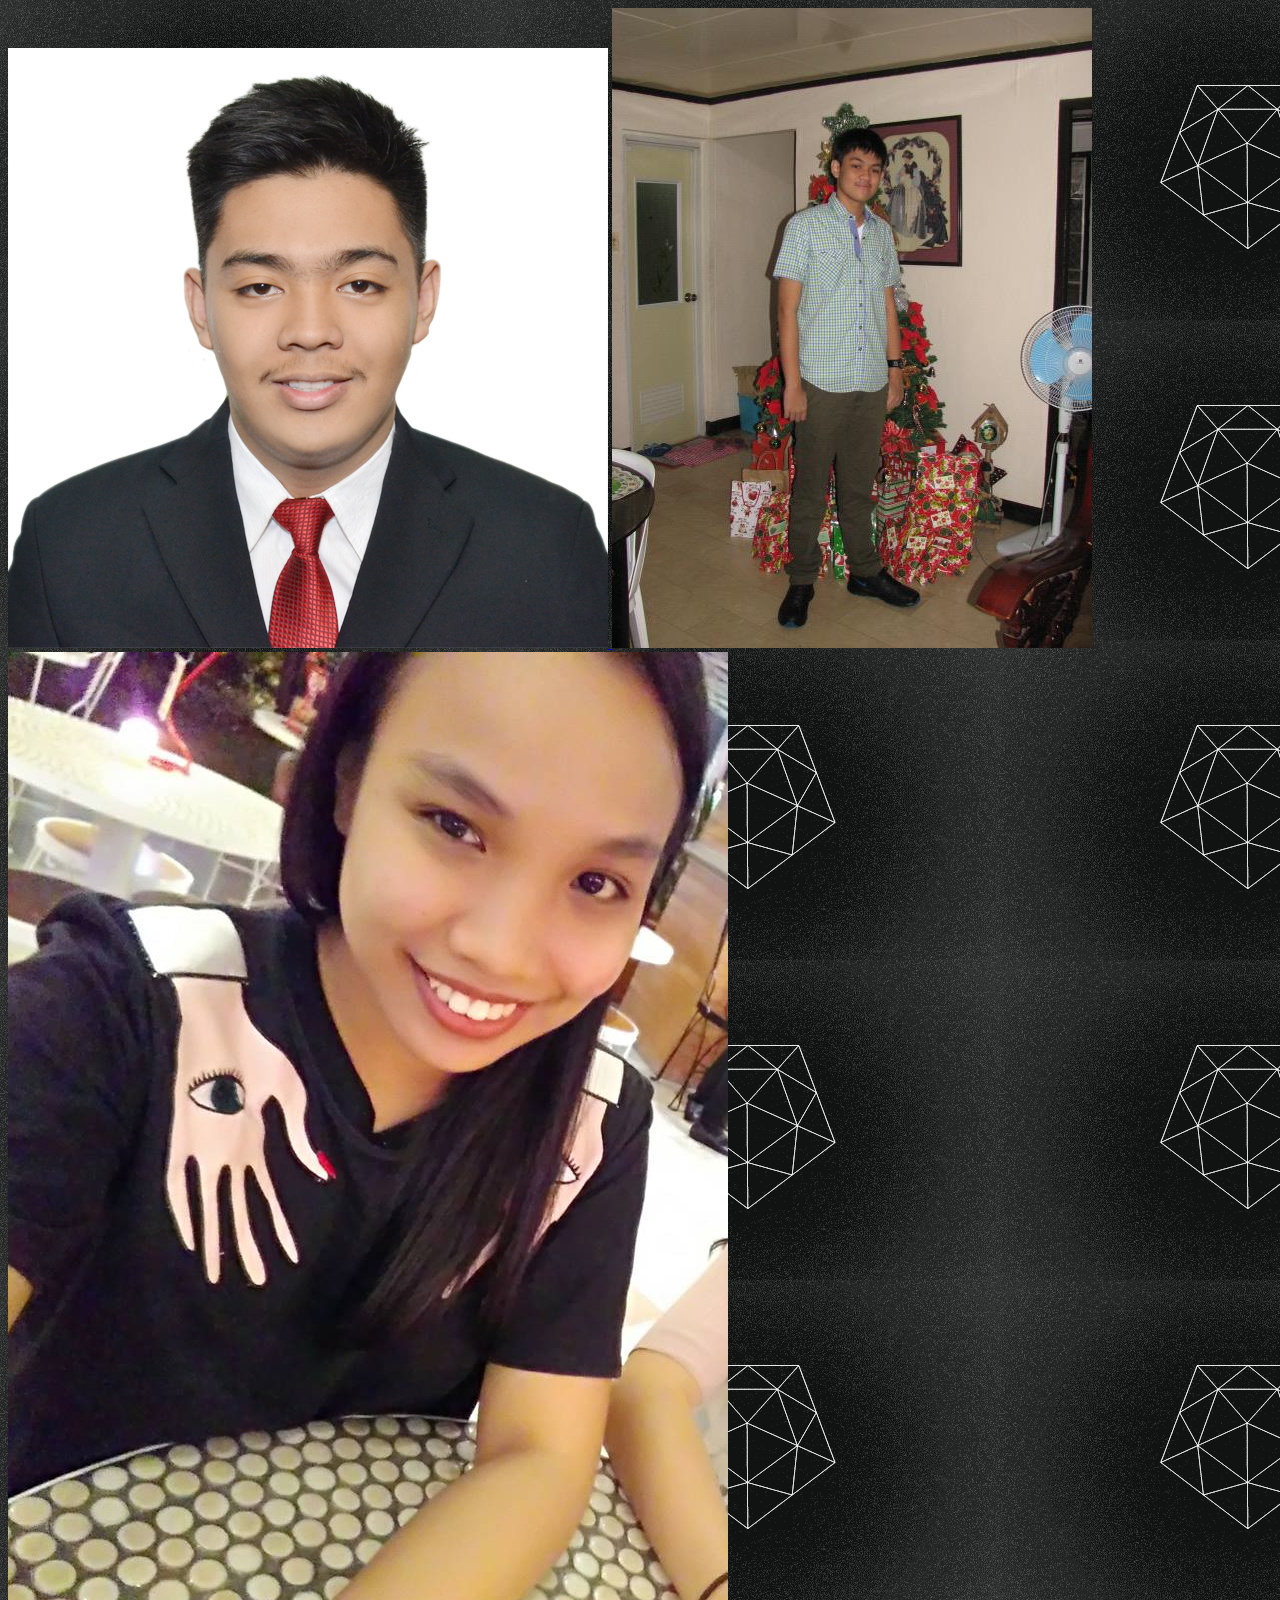
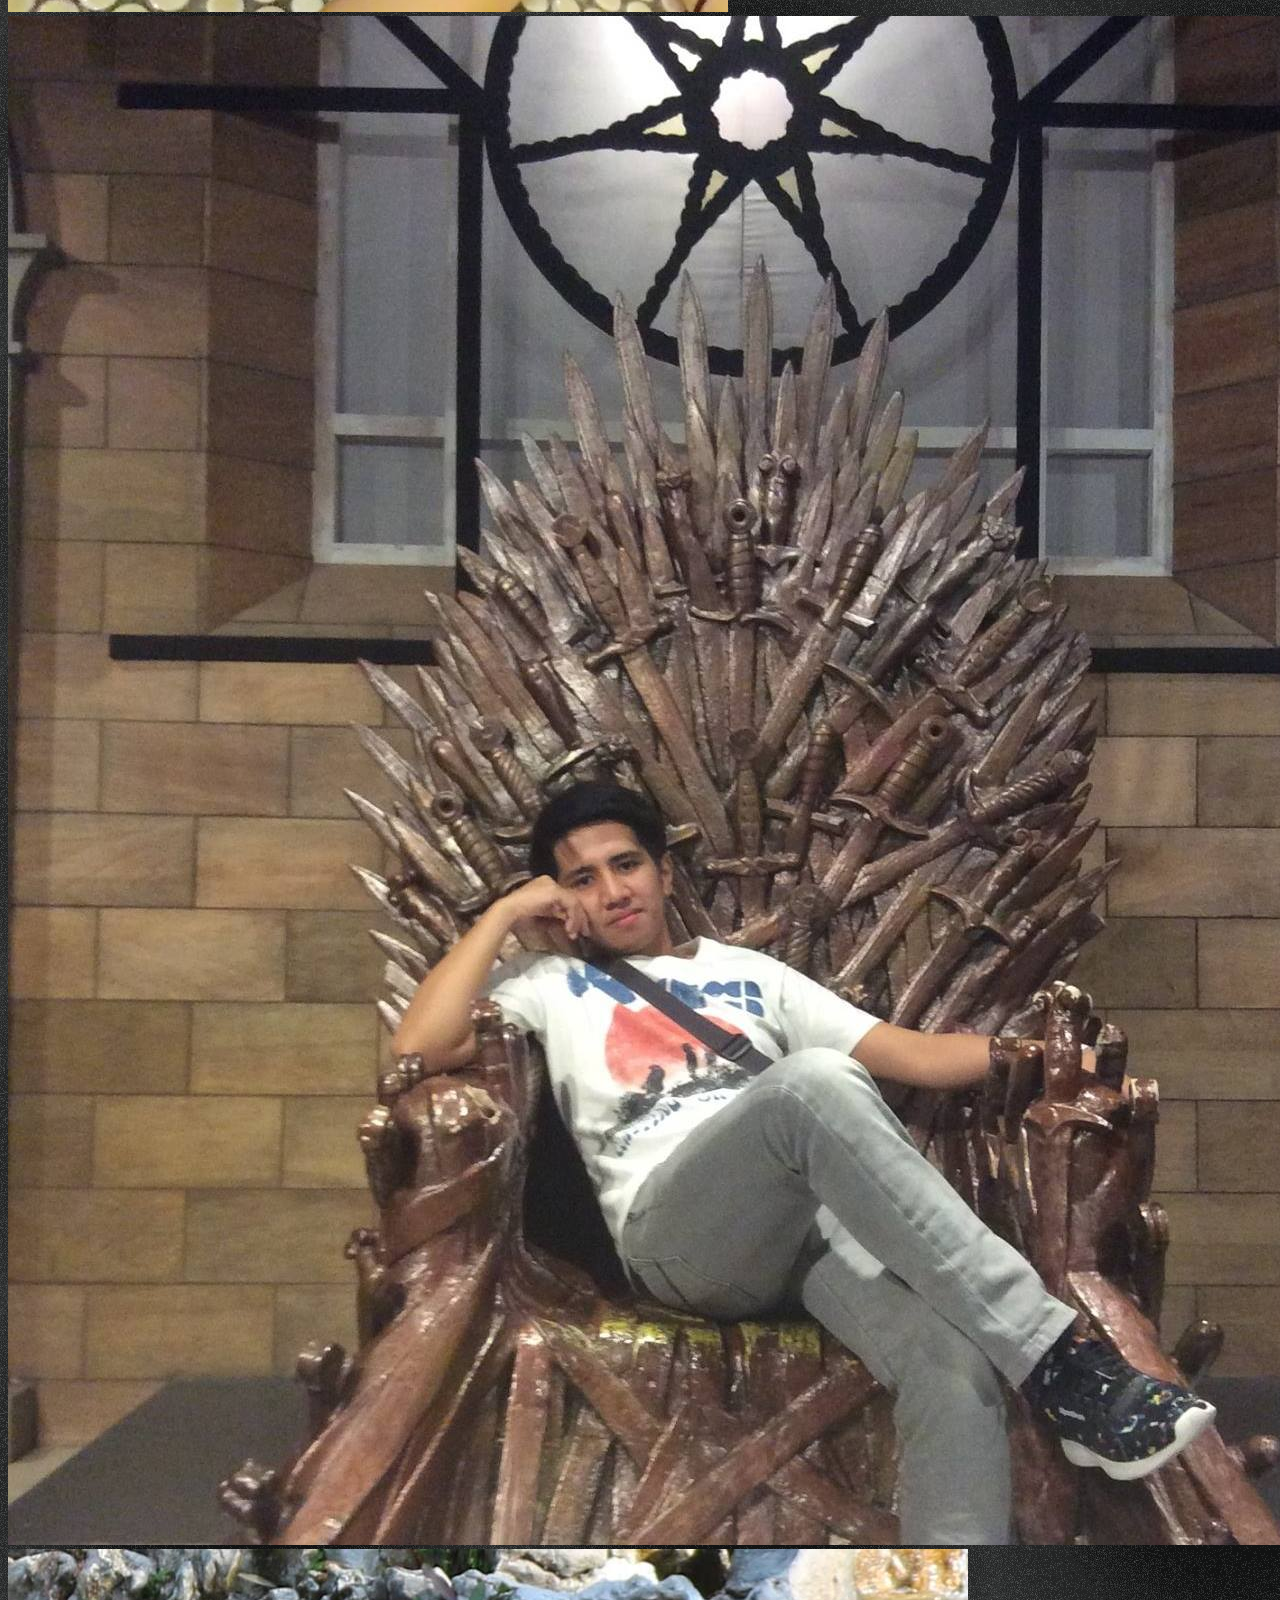
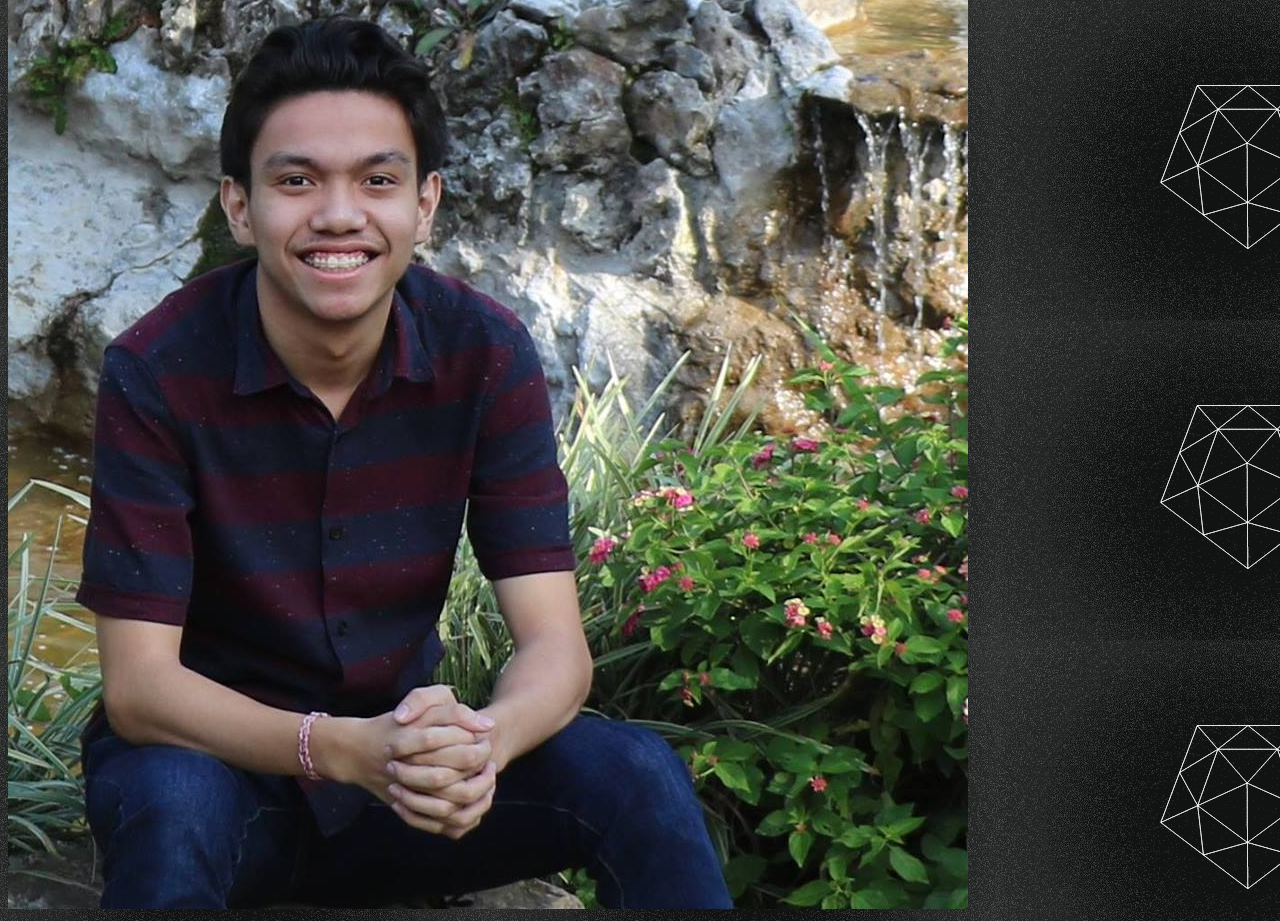
<file: index.html>
<!DOCTYPE html>
<html>

  <head>
    <title> DietherReyes</title>
    <link rel="stylesheet" type="text/css" href="reyes.css"/>
  </head>

  <body background="bg.gif">
     <a href="reyes.html">
      <img src="Reyes.jpg">
      </a>
    <a href="Villanueva.html">
      <img src="Villanueva.jpg">
      </a>
    <a href="ramilo.html">
      <img src="ramilo.jpg">
      </a>
    <a href="Mariano.html">
      <img src="Mariano.jpg">
      </a>
      <a href="valencia.html">
      <img src="Raf.jpg">
      </a>
  </body>

</html>
</file>
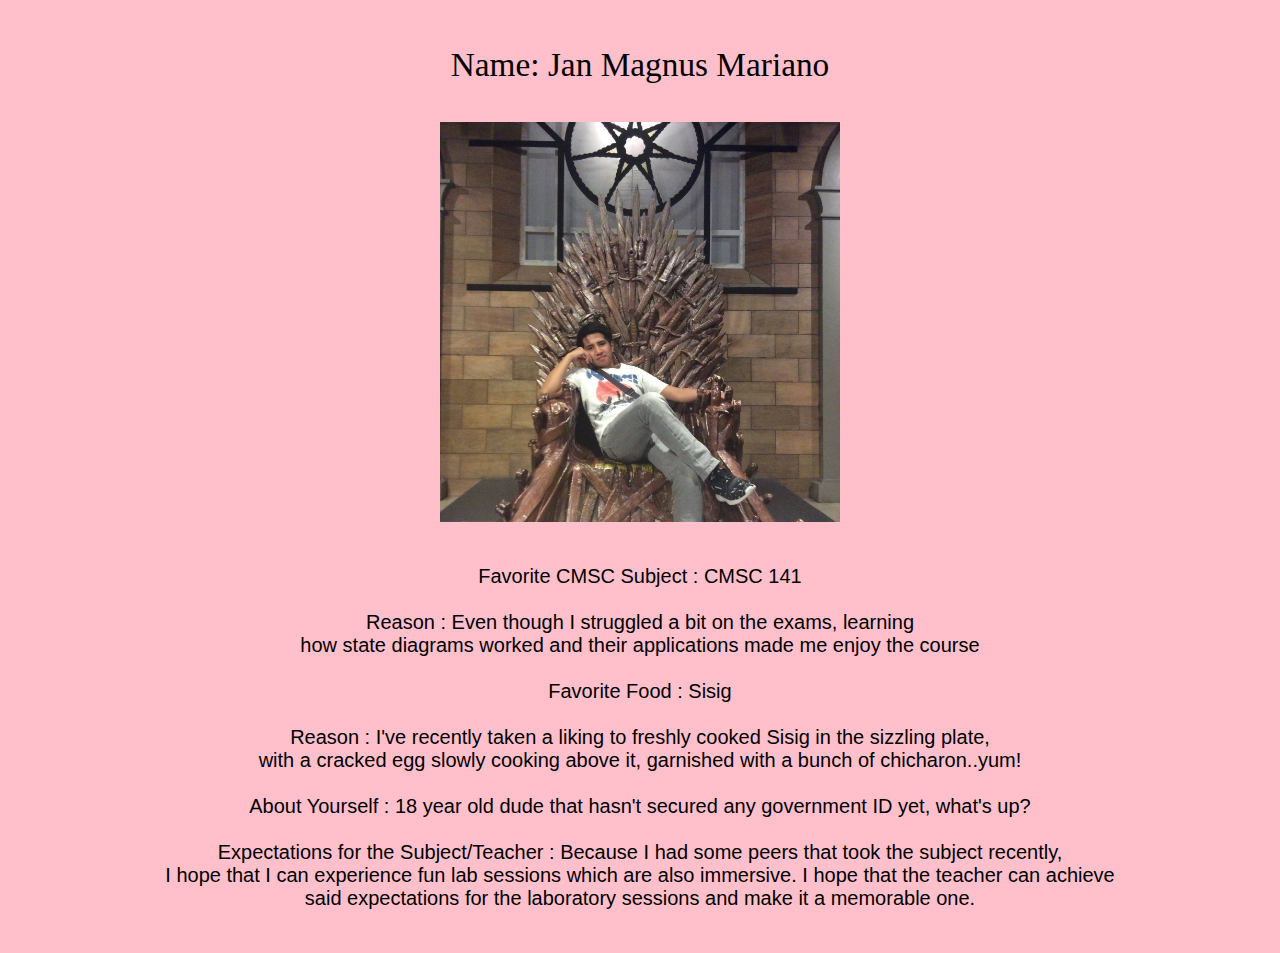
<file: Mariano.html>
<!DOCTYPE HTML>
<html>
	<head>
		<title> Jan Magnus Mariano </title>
		<link rel="stylesheet" type="text/css" href="Mariano.css"/>
	<body>
    <br> Name: Jan Magnus Mariano
    <br> <br>
    <img src = "Mariano.jpg" width = "400" height = "400" align = "center">
    <p>
      <br>
      Favorite CMSC Subject : CMSC 141 <br> <br>
      Reason : Even though I struggled a bit on the exams, learning <br>
      how state diagrams worked and their applications made me enjoy the course<br> <br>

      Favorite Food : Sisig <br> <br>
      Reason : I've recently taken a liking to freshly cooked Sisig in the sizzling plate, <br>
      with a cracked egg slowly cooking above it, garnished with a bunch of chicharon..yum!<br> <br>

      About Yourself : 18 year old dude that hasn't secured any government ID yet, what's up? <br> <br>

      Expectations for the Subject/Teacher : Because I had some peers that took the subject recently, <br>
        I hope that I can experience fun lab sessions which are also immersive. I hope that the teacher can achieve <br>
        said expectations for the laboratory sessions and make it a memorable one.<br> <br>
    </p>
	</body>
  </head>
</html>
</file>
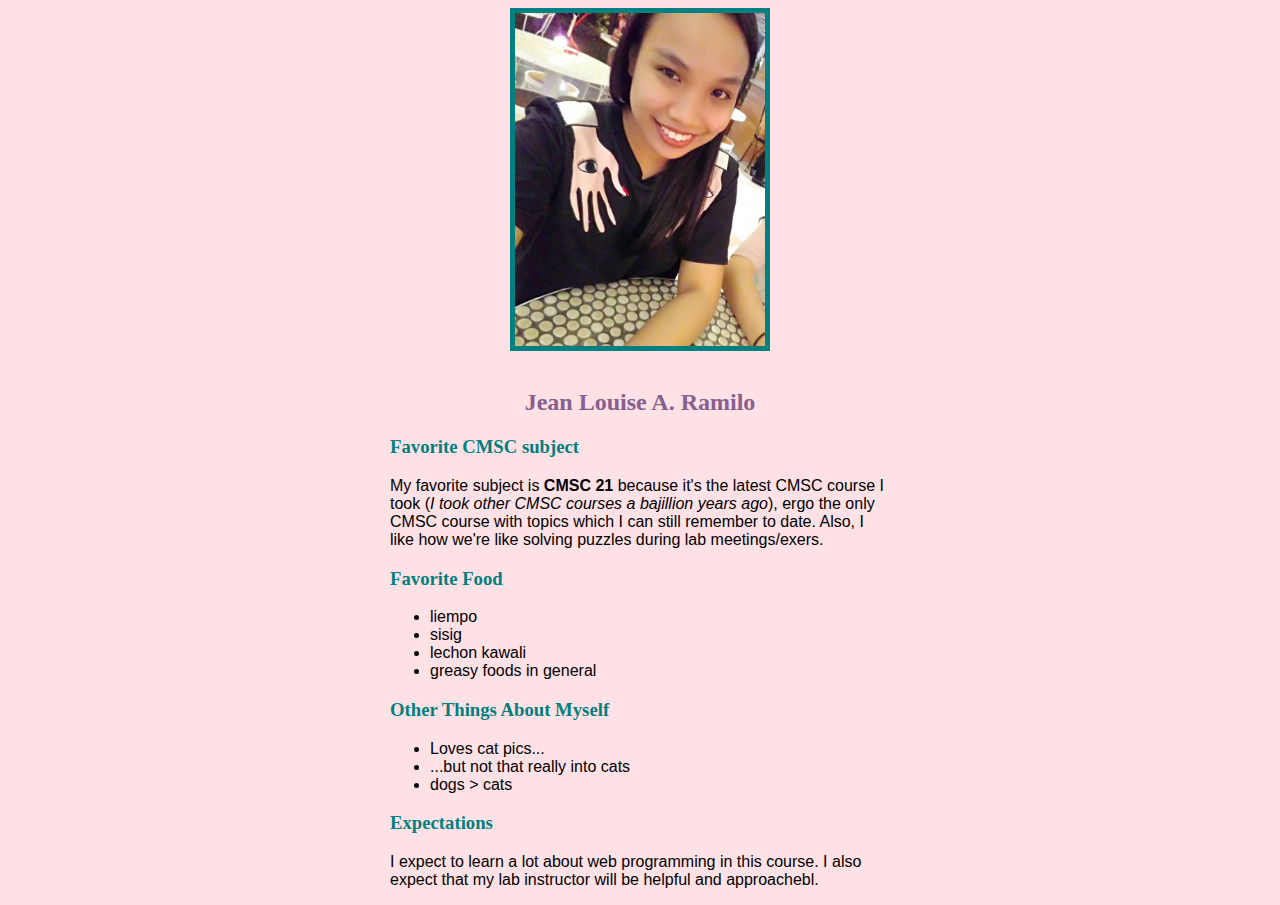
<file: ramilo.html>
<!DOCTYPE html>
<html>

<head>
	<link rel="stylesheet" type="text/css" href="ramilo.css">
	<title>Exer 1 - HTML/CSS Refresher + Git Intro</title>
</head>

<body>
	<div id = "page-wrap">

		<img src = "ramilo.jpg" alt = "my pic" width = "300" height = "400">
		</br>
		<h2>Jean Louise A. Ramilo</h2>
		<h3>Favorite CMSC subject</h3>
			<p>My favorite subject is <strong>CMSC 21</strong> because it's the latest CMSC course I took (<em>I took other CMSC courses a bajillion years ago</em>), ergo the only CMSC course with topics which I can still remember to date. Also, I like how we're like solving puzzles during lab meetings/exers.
			</p>

		<h3>Favorite Food</h3>
		<ul>
			<li>liempo</li>
			<li>sisig</li>
			<li>lechon kawali</li>
			<li>greasy foods in general</li>
		</ul>

		<h3>Other Things About Myself</h3>
			<ul>
				<li>Loves cat pics...</li>
				<li>...but not that really into cats</li>
				<li>dogs > cats</li>
			</ul>

		<h3>Expectations</h3>
			<p>
				I expect to learn a lot about web programming in this course. I also expect that my lab instructor will be helpful and approachebl.
			</p>


	</div>



</body>

</html>
</file>
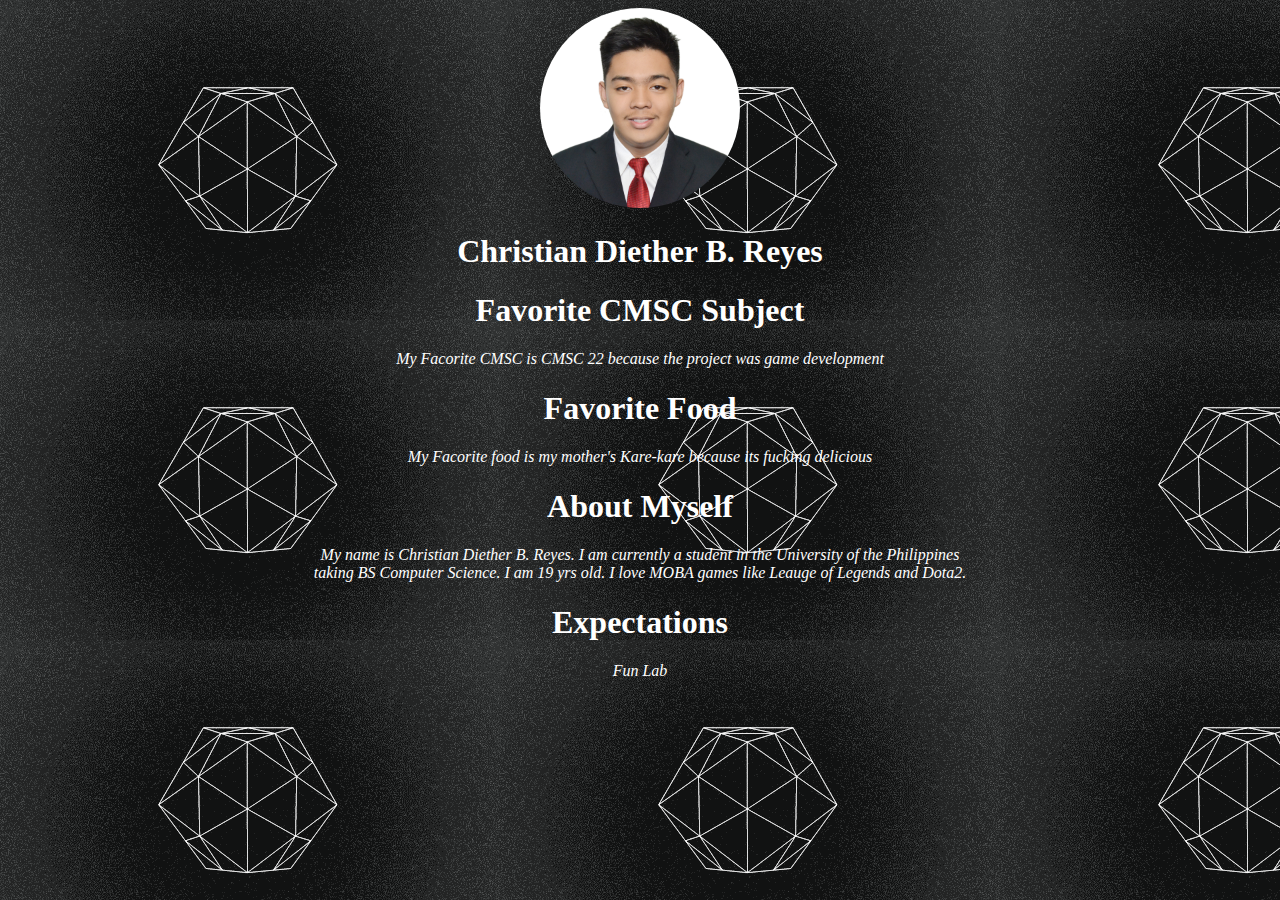
<file: reyes.html>
<!DOCTYPE html>
<html>

  <head>
    <title> DietherReyes</title>
    <link rel="stylesheet" type="text/css" href="reyes.css"/>
  </head>

  <body background="bg.gif">
    <center>
    <img id="profilepic" src="Reyes.jpg" />
    <h1> Christian Diether B. Reyes </h1>

    <h1>Favorite CMSC Subject</h1>
    <p> My Facorite CMSC is CMSC 22 because the project was game development</p>

    <h1>Favorite Food</h1>
    <p> My Facorite food is my mother's Kare-kare because its fucking delicious</p>

    <h1 >About Myself</h1>
    <p> My name is Christian Diether B. Reyes. I am currently a student in the University of the Philippines <br>
        taking BS Computer Science. I am 19 yrs old. I love MOBA games like Leauge of Legends and Dota2.
    </p>

    <h1 class="info">Expectations</h1>
    <p>Fun Lab</p>
    </center>
  </body>

</html>
</file>
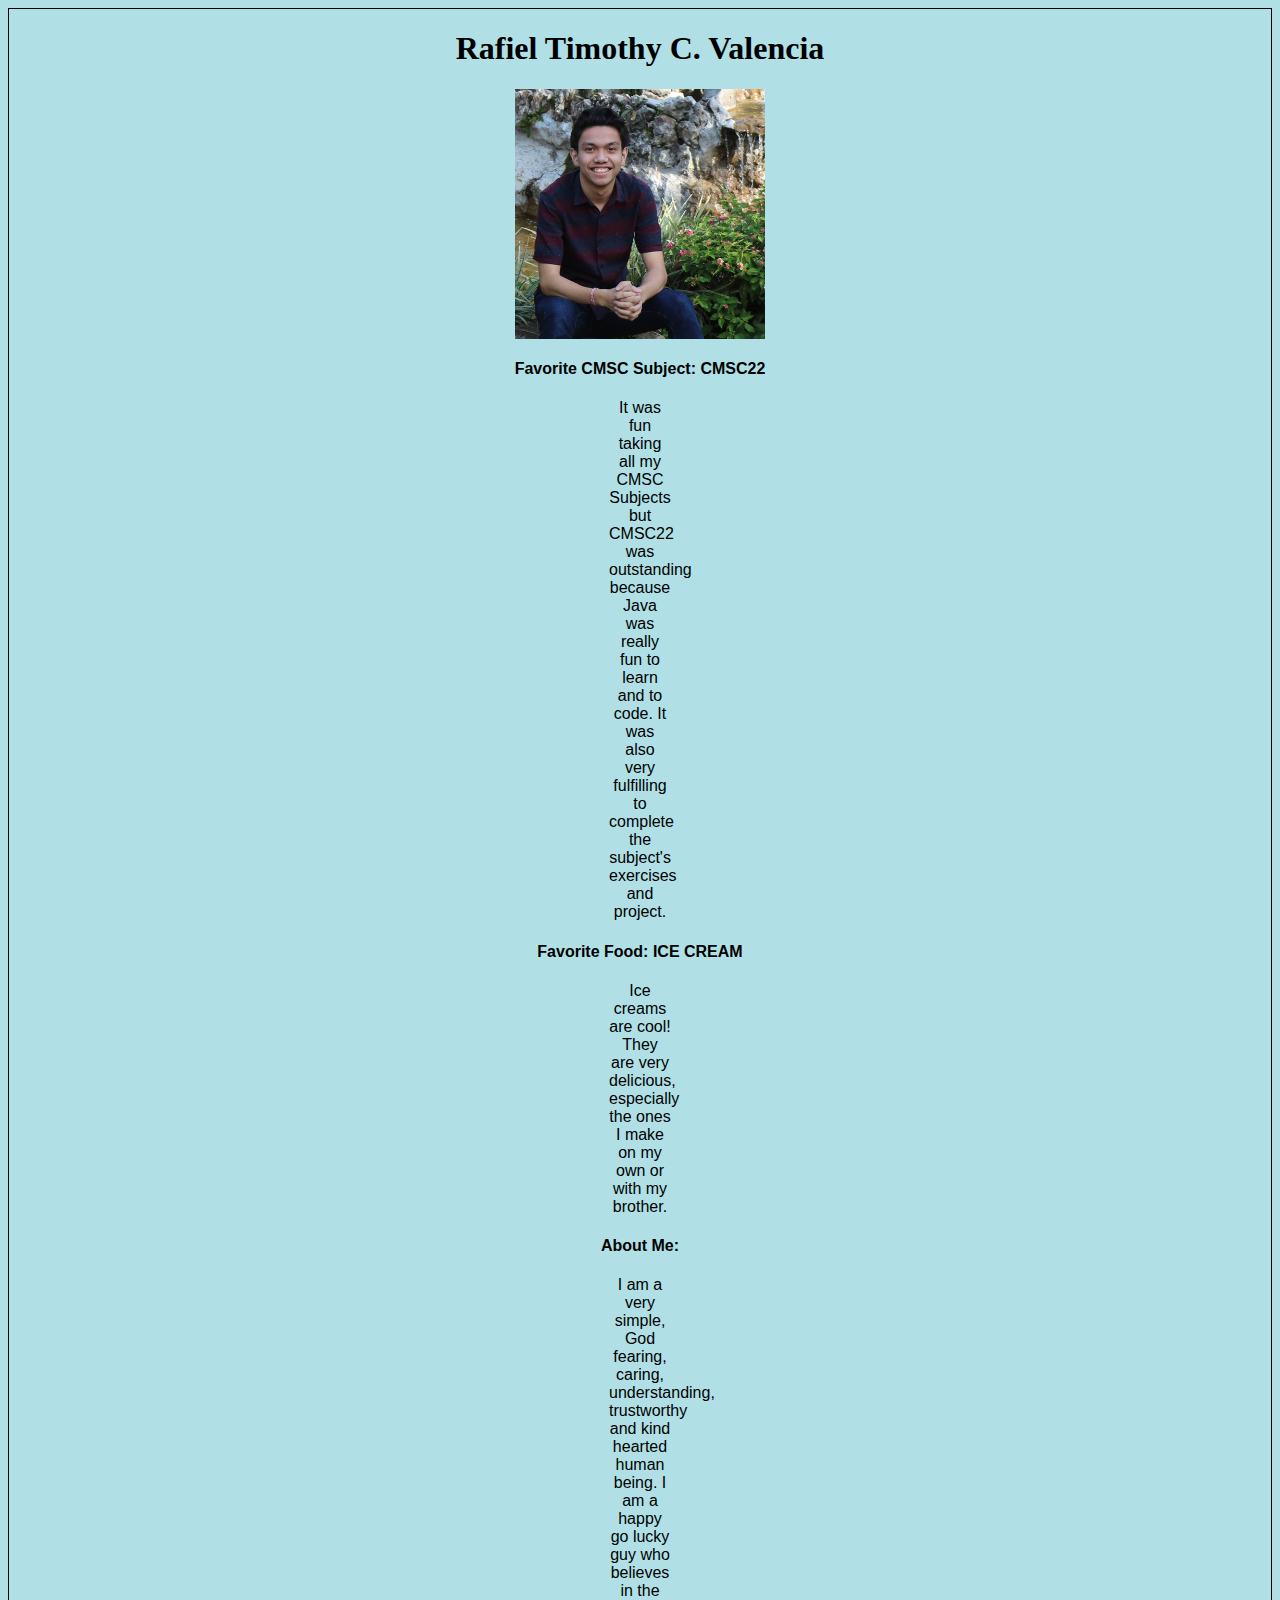
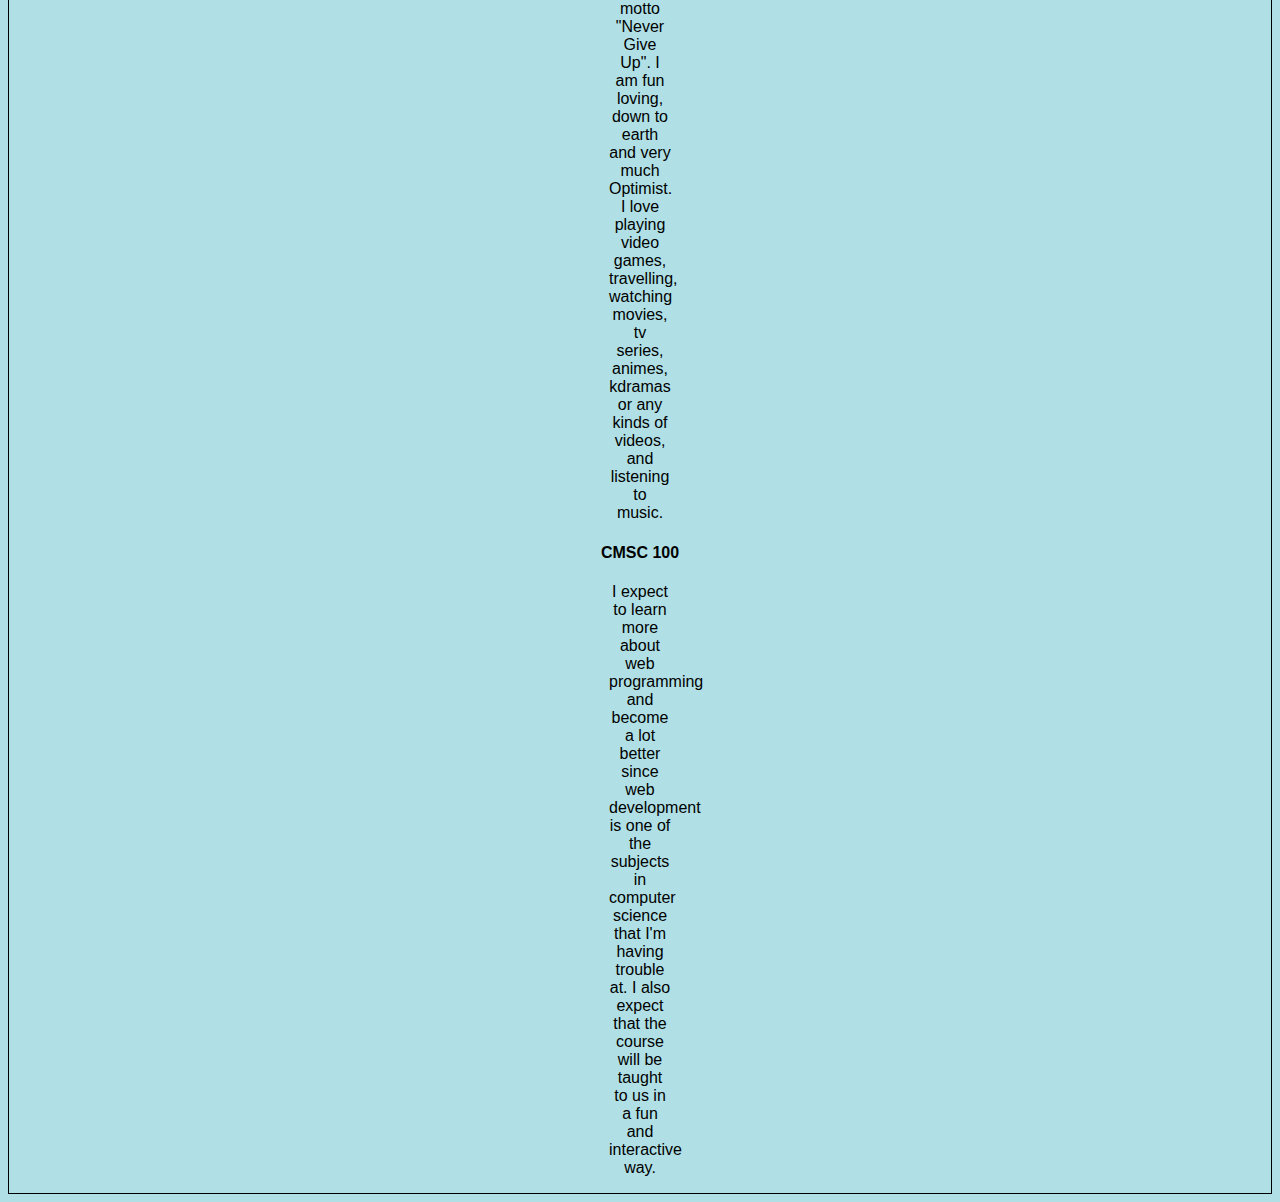
<file: valencia.html>
<!DOCTYPE html>
<html>
<head>
		<title> CMSC100 </title>
		<link rel="stylesheet" type="text/css" href="valencia.css" align="middle">
</head>

<body>
<center>

<h1>Rafiel Timothy C. Valencia</h1>

<img src="Raf.jpg" alt="Raf" width="250" height="250" align="middle">

<h4>Favorite CMSC Subject: CMSC22 </h4>
 	<p> It was fun taking all my CMSC Subjects but CMSC22 was outstanding because Java was really fun to learn and to code. It was also very fulfilling to complete the subject's exercises and project.</p>

<h4>Favorite Food: ICE CREAM </h4>
	<p>Ice creams are cool! They are very delicious, especially the ones I make on my own or with my brother.</p>

<h4>About Me:</h4>
	<p> I am a very simple, God fearing, caring, understanding, trustworthy and kind hearted human being. I am a happy go lucky guy who believes in the motto "Never Give Up". I am fun loving, down to earth and very much Optimist. I love playing video games, travelling, watching movies, tv series, animes, kdramas or any kinds of videos, and listening to music.</p>

<h4> CMSC 100 </h4>
	<p>	I expect to learn more about web programming and become a lot better since web development is one of the subjects in computer science that I'm having trouble at. I also expect that the course will be taught to us in a fun and interactive way.</p>

</body>
</html>
</file>
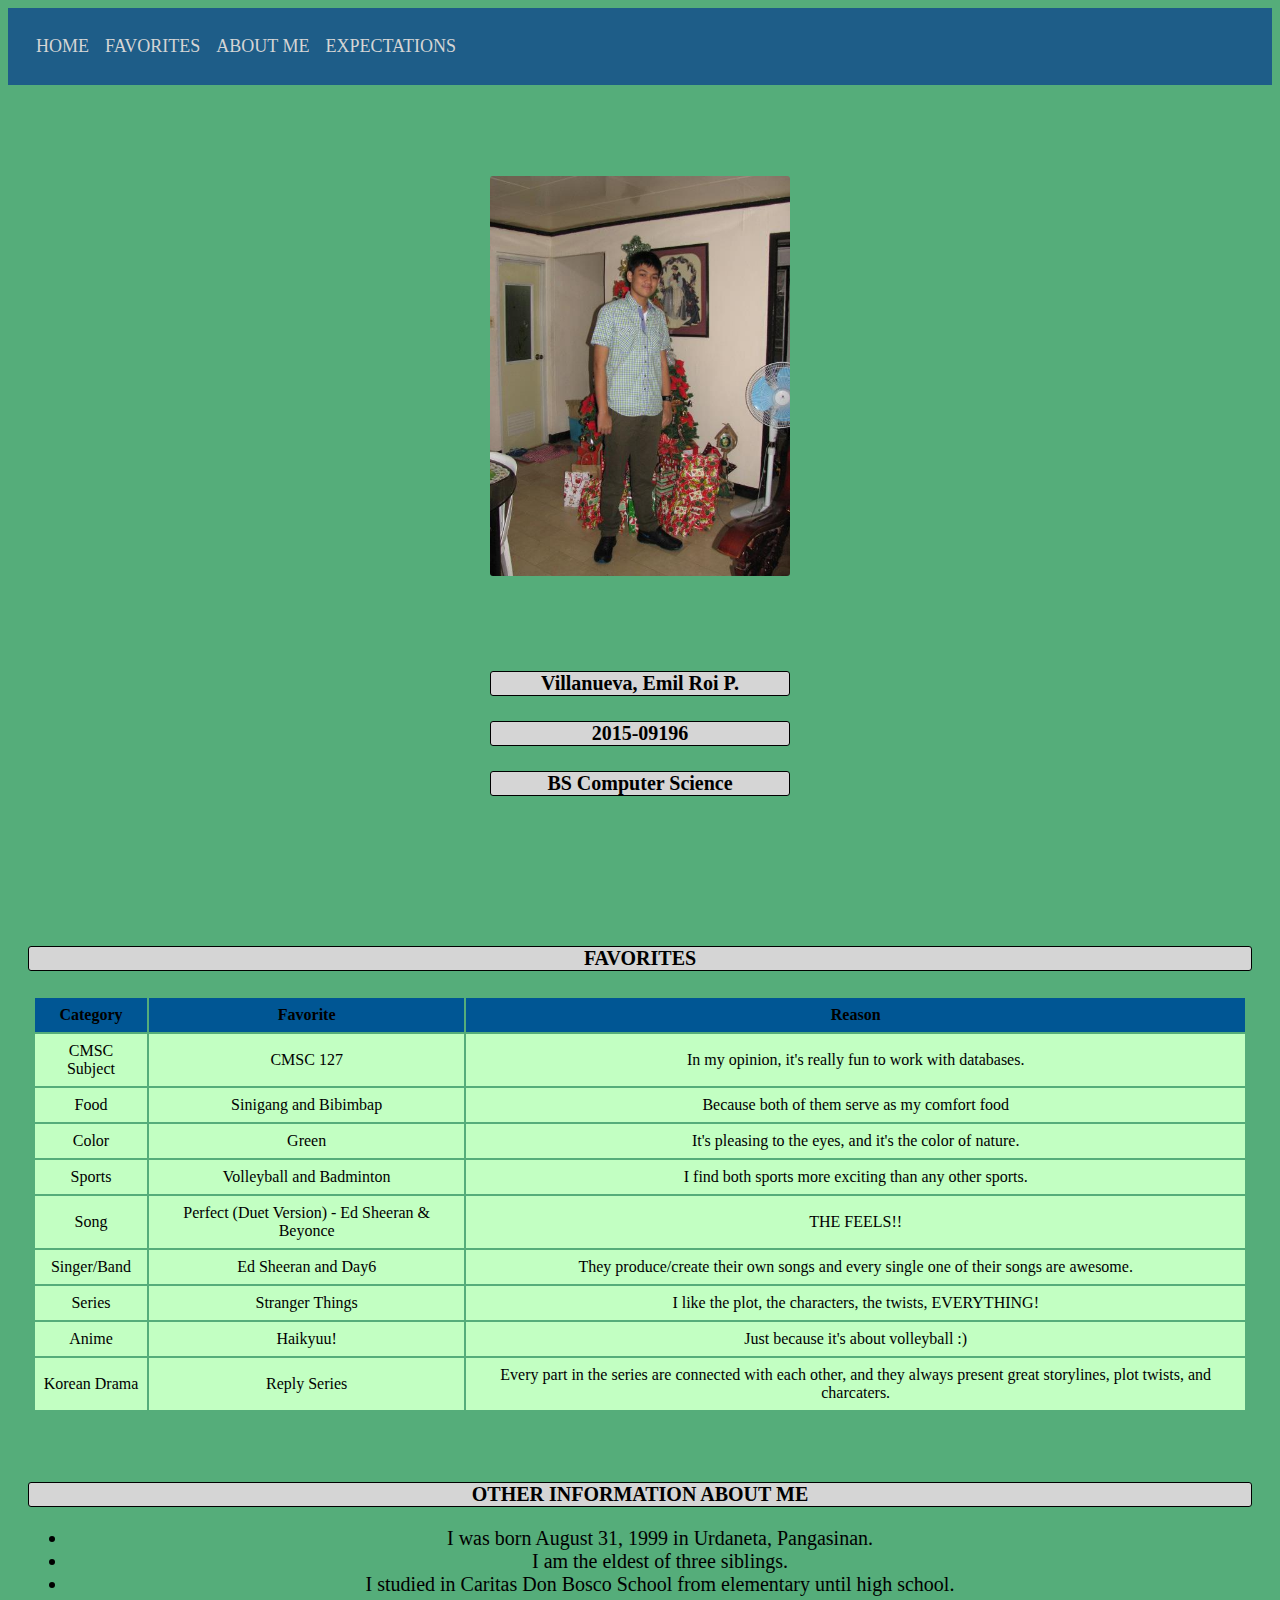
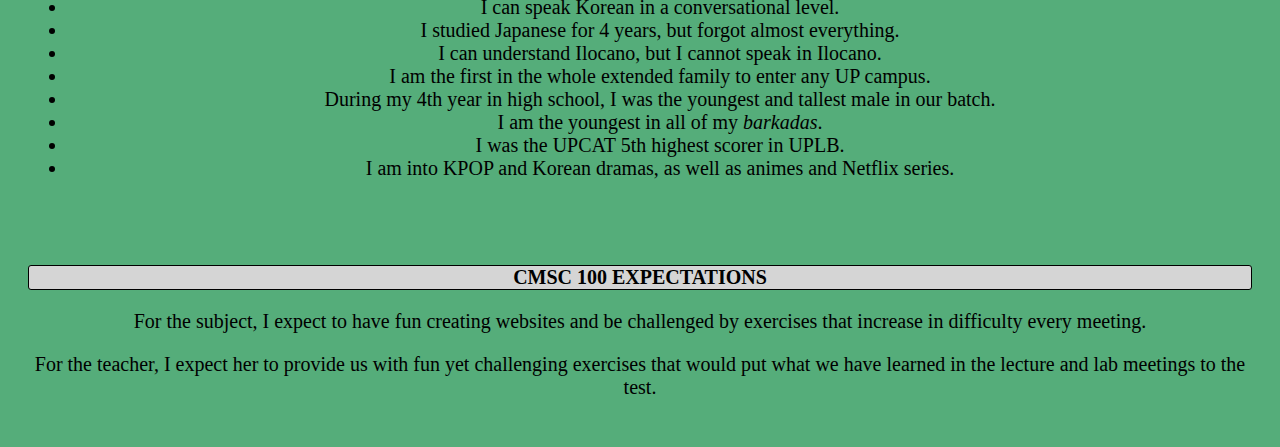
<file: Villanueva.html>
<!DOCTYPE html>
<html>
	<head>
		<title>Villanueva Profile</title>
		<link rel="stylesheet" type="text/css" href="Villanueva.css">
	</head>
	<body>
		<div class="navi">
			<a href="#ME">HOME</a>
			<a href="#LIKE">FAVORITES</a>
			<a href="#INFO">ABOUT ME</a>
			<a href="#GIDAHAE">EXPECTATIONS</a>
		</div>
		<div class="image">
			<h1 id="ME"></h1>
			<img src="Villanueva.jpg" alt="Picture of me!">
			<div class ="name">
				<h3>Villanueva, Emil Roi P.</h3>
				<h3>2015-09196</h3>
				<h3>BS Computer Science</h3>
			</div>
		</div>
		<div class="fave">
			<h3 id="LIKE">FAVORITES</h3>
			<table>
				<tr>
					<th>Category</th>
					<th>Favorite</th>
					<th>Reason</th>
				</tr>
				<tr>
					<td>CMSC Subject</td>
					<td>CMSC 127</td>
					<td>In my opinion, it's really fun to work with databases.</td>
				</tr>
				<tr>
					<td>Food</td>
					<td>Sinigang and Bibimbap</td>
					<td>Because both of them serve as my comfort food</td>
				</tr>
				<tr>
					<td>Color</td>
					<td>Green</td>
					<td>It's pleasing to the eyes, and it's the color of nature.</td>
				</tr>
				<tr>
					<td>Sports</td>
					<td>Volleyball and Badminton</td>
					<td>I find both sports more exciting than any other sports.</td>
				</tr>
				<tr>
					<td>Song</td>
					<td>Perfect (Duet Version) - Ed Sheeran & Beyonce</td>
					<td>THE FEELS!!</td>
				</tr>
				<tr>
					<td>Singer/Band</td>
					<td>Ed Sheeran and Day6</td>
					<td>They produce/create their own songs and every single one of their songs are awesome.</td>
				</tr>
				<tr>
					<td>Series</td>
					<td>Stranger Things</td>
					<td>I like the plot, the characters, the twists, EVERYTHING!</td>
				</tr>
				<tr>
					<td>Anime</td>
					<td>Haikyuu!</td>
					<td>Just because it's about volleyball :)</td>
				</tr>
				<tr>
					<td>Korean Drama</td>
					<td>Reply Series</td>
					<td>Every part in the series are connected with each other, and they always present great storylines, plot twists, and charcaters.</td>
				</tr>
			</table>
		</div>
		<div class="about">
			<h3 id="INFO">OTHER INFORMATION ABOUT ME</h3>
			<ul>
				<li>I was born August 31, 1999 in Urdaneta, Pangasinan.</li>
				<li>I am the eldest of three siblings.</li>
				<li>I studied in Caritas Don Bosco School from elementary until high school.
				<li>I can speak Korean in a conversational level.</li>
				<li>I studied Japanese for 4 years, but forgot almost everything.</li>
				<li>I can understand Ilocano, but I cannot speak in Ilocano.</li>
				<li>I am the first in the whole extended family to enter any UP campus.</li>
				<li>During my 4th year in high school, I was the youngest and tallest male in our batch.</li>
				<li>I am the youngest in all of my <em>barkadas</em>.</li>
				<li>I was the UPCAT 5th highest scorer in UPLB.</li>
				<li>I am into KPOP and Korean dramas, as well as animes and Netflix series.</li>
			</ul>
		</div>
		<div class="expect">
			<h3 id="GIDAHAE">CMSC 100 EXPECTATIONS</h3>
			<p> For the subject, I expect to have fun creating websites and be challenged by exercises that increase in difficulty every meeting.</p>
			<p> For the teacher, I expect her to provide us with fun yet challenging exercises that would put what we have learned in the lecture and lab meetings to the test.
		</div>
	</body>
</html>
</file>
<file: reyes.css>
#profilepic{
  width: 200px;
  height: 200px;
  border-radius: 50%;
}

h1{
  color: White;
}

h2{
  color: white;
}

p{
  color: white;
  font-style: italic;
}
</file>
<file: Mariano.css>
body{
  background : pink;
  font-size: 25pt;
  font-family: Castellar;
  text-align: center;
}

p{
  font-size : 15pt;
  font-family: sans-serif;
  text-align : center;
}
</file>
<file: ramilo.css>
body {
	vertical-align: middle;
	background-color: #ffe1e6;
}

img {
	display: block;
	border: 5px solid teal;
	margin-left: auto;
    margin-right: auto;
	width: 50%;
	height: 50%;
}

h2 {
	color: #86608E;
	text-align: center;
}
h3 {
	color: teal;
}

p {
	font-family: Helvetica, Sans-Serif;
}

ul {
	font-family: Helvetica, Sans-Serif;
}

#page-wrap {
	width: 500px;
	margin: 0 auto;
}
</file>
<file: valencia.css>
body{
	background-color: powderblue;
	border-style:solid;
	border-width: 1px;
}

h4{
	font-family: sans-serif;
}

p{
	font-family: sans-serif;
	text-align: center;
	padding-left: 600px;
	padding-right: 600px;
}
</file>
<file: Villanueva.css>
body{
	background-color: #55ad7a;
}

div{
	padding: 20px;
}

a:hover{
	background-color: #8cebdd
	color: #182838;
}

h3{
	text-align: center;
	font-size: 20px;
	border: 1px solid black;
	border-radius: 3px;
	background-color: #d5d5d5;
	margin-top: 25px;
}

h3:hover{
	background-color: #ffff8f;
}

.navi{
	background-color: #1e5d88;
	overflow: hidden;
}

.navi a{
	float: left;
	color: #d5d5d5;
	text-align: center;
	text-decoration: none;
	font-size: 18px;
	padding: 8px;
}

.image{
	margin-top: 50px;
	margin-bottom: 125px;
}

.image img{
	display: block;
	margin-left: auto;
	margin-right: auto;
	width: 300px;
	height: 400px;
	align: center;
	border-radius: 3px;
}

.name{
	height: 40px;
	width: 300px;
	display: block;
	margin-left: auto;
	margin-right: auto;
	margin-top: 50px;
	margin-bottom: 50px;
}

.fave table{
	margin: auto;
	padding: 5px;
}

.fave th, td{
	padding: 8px;
	text-align: center;
}

.fave th{
	background-color: #005694
}

.fave td{
	background-color: #c2ffc2
}

.about, .expect{
	text-align: center;
	font-size: 20px;
}
</file>
